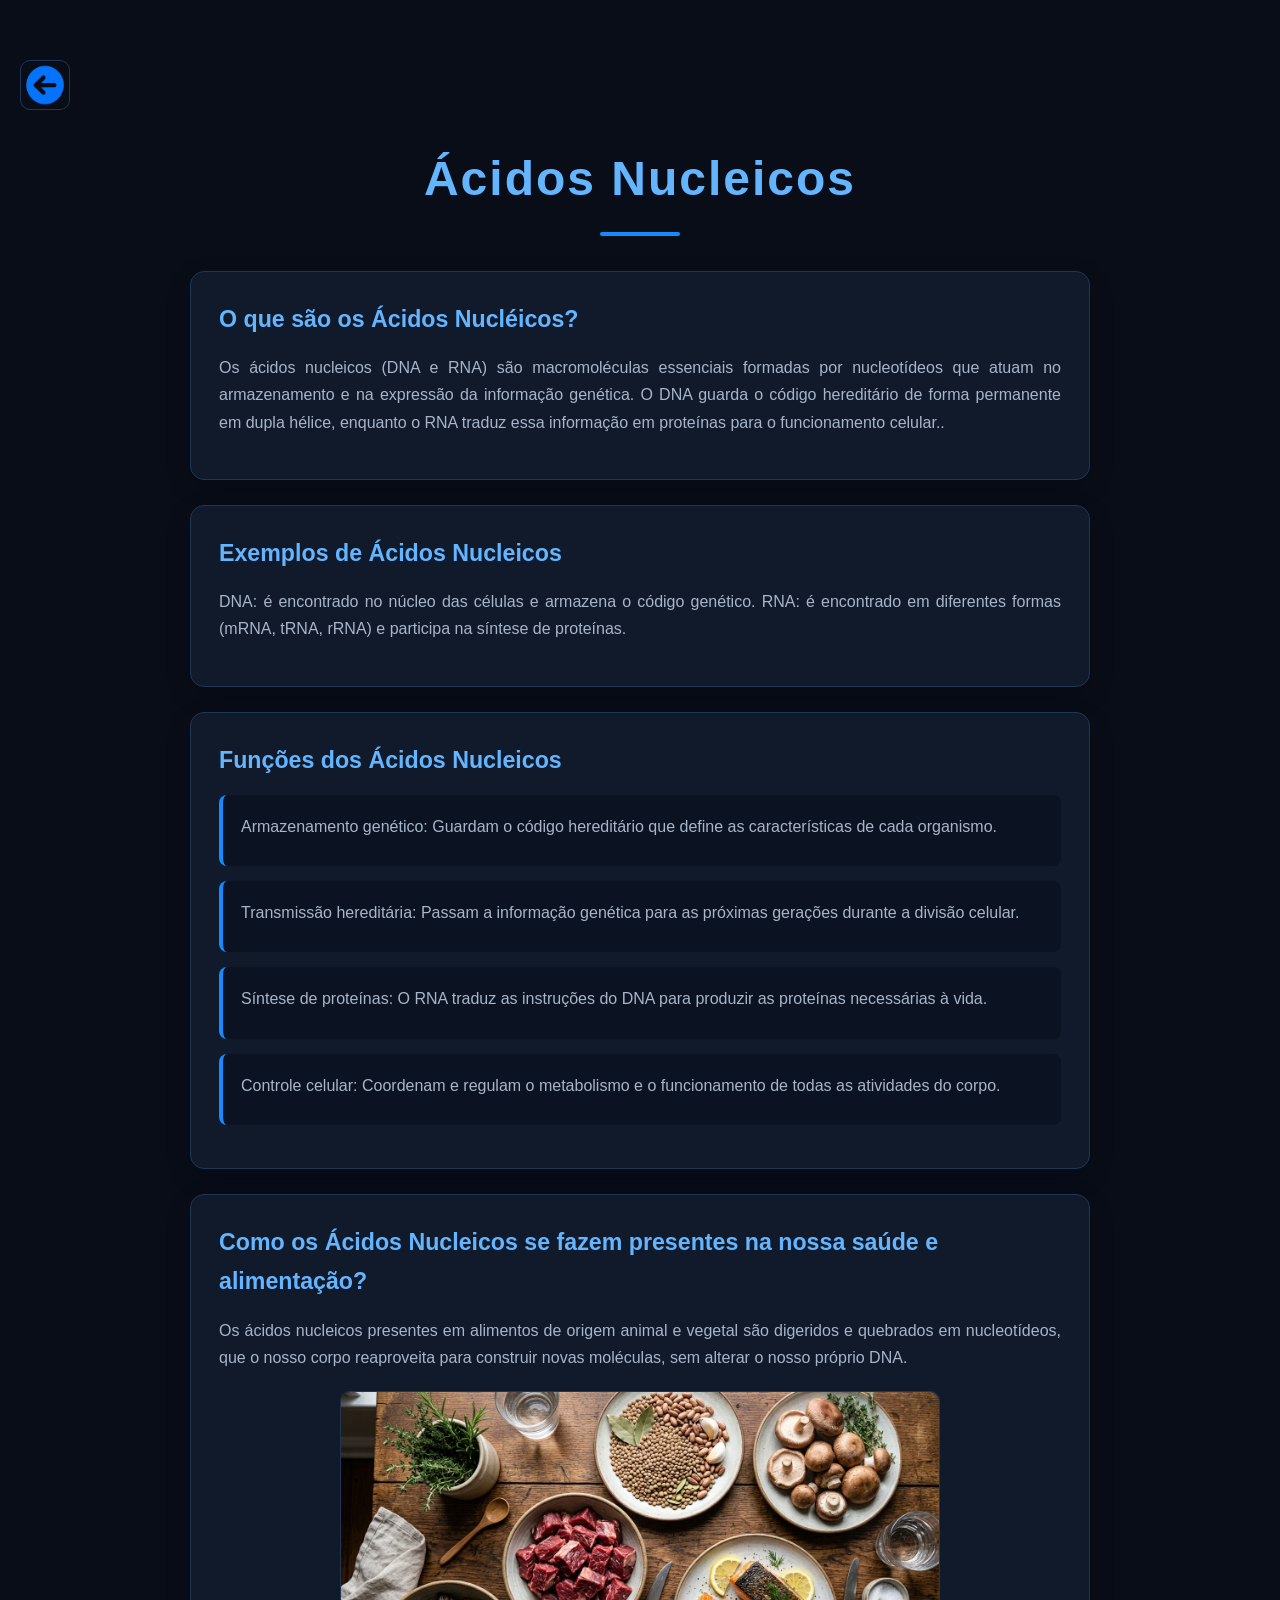
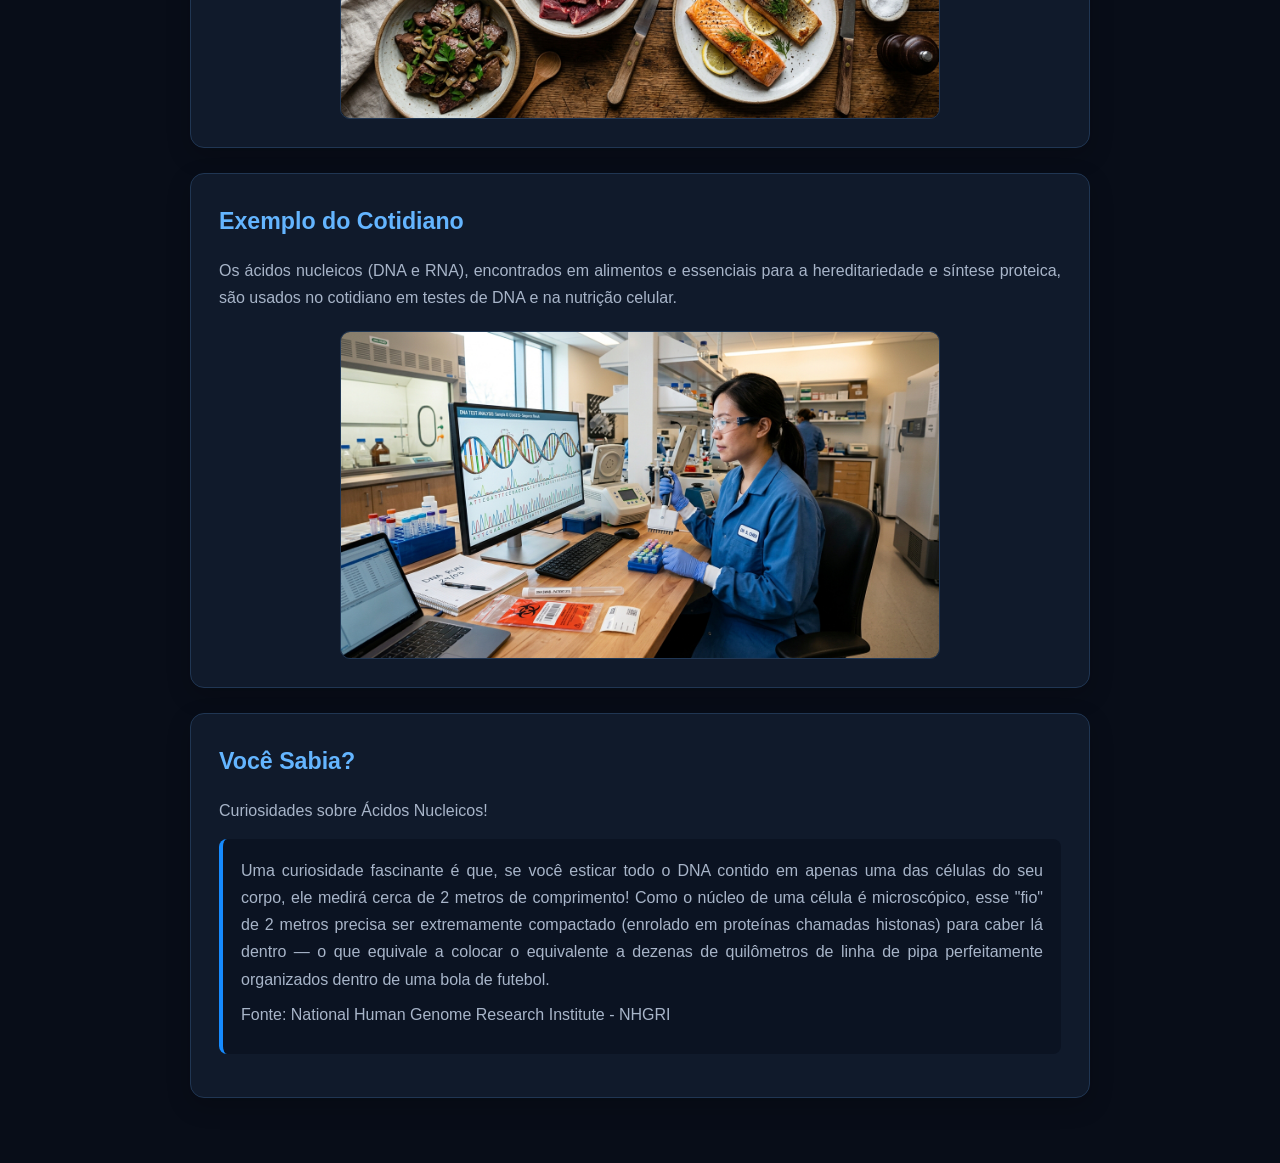
<file: acidos-nucleicos.html>
<!DOCTYPE html>
<html lang="pt-br">
<head>
    
    <meta charset="UTF-8">
    <meta name="viewport" content="width=device-width, initial-scale=1.0">
    <title>Ácidos Nucleicos</title>

    <link rel="stylesheet" href="assets/css/acidos-nucleicos.css">
    <script src="assets/script.js" defer></script>

    <link rel="icon" type="image/png" href="assets/img/macrolab-favicon.png">

</head>
<body>

    <a href="index.html" class="btn-voltar"><img src="assets/img/botao-voltar.png" alt=""></a>

    <h1 id="titulo">Ácidos Nucleicos</h1>
    <section>
        <h2 id="subtituloPrincipal">O que são os Ácidos Nucléicos?</h2>
        <p class="texto">Os ácidos nucleicos (DNA e RNA) são macromoléculas essenciais formadas por nucleotídeos que atuam no armazenamento e
            na expressão da informação genética. O DNA guarda o código hereditário de forma permanente em dupla hélice, enquanto o RNA traduz
            essa informação em proteínas para o funcionamento celular..</p>
    </section>

    <section>
        <h2 class="titulosPagina">Exemplos de Ácidos Nucleicos</h2>
        <p class="texto">DNA: é encontrado no núcleo das células e armazena o código genético.
        RNA: é encontrado em diferentes formas (mRNA, tRNA, rRNA) e participa na síntese de proteínas.
         </p>
    </section>

    <section>
        <h3>Funções dos Ácidos Nucleicos</h3>
        <h3 class="cardUtilidade1">
            <p>Armazenamento genético: Guardam o código hereditário que define as características de cada organismo.</p>
        </h3>
        <h3 class="cardUtilidade2">
            <p>Transmissão hereditária: Passam a informação genética para as próximas gerações durante a divisão celular.</p>
        </h3>
        <h3 class="cardUtilidade3">
            <p>Síntese de proteínas: O RNA traduz as instruções do DNA para produzir as proteínas necessárias à vida.</p>
        </h3>
        <h3 class="cardUtilidade4">
            <p>Controle celular: Coordenam e regulam o metabolismo e o funcionamento de todas as atividades do corpo.</p>
        </h3>
    </section>

    <section>
        <h2 class="titulosPagina">Como os Ácidos Nucleicos se fazem presentes na nossa saúde e alimentação?</h2>
        <p>Os ácidos nucleicos presentes em alimentos de origem animal e vegetal são digeridos e quebrados em nucleotídeos,
            que o nosso corpo reaproveita para construir novas moléculas, sem alterar o nosso próprio DNA.</p>
        <img src="assets/img/alimentacao-acidosnucleicos.jpg" alt="">
    </section>

    <section>
        <h2 class="titulosPagina">Exemplo do Cotidiano</h2>
        <p>Os ácidos nucleicos (DNA e RNA), encontrados em alimentos e essenciais para a hereditariedade e síntese proteica, são usados no cotidiano em testes de DNA e na nutrição celular.</p>
        <img src="assets/img/teste-dna.jpg" alt="">
    </section>

    <section>
        <h3>Você Sabia?</h3>
        <p>Curiosidades sobre Ácidos Nucleicos!</p>
        <h3 class="cardUtilidade3">
            <p> Uma curiosidade fascinante é que, se você esticar todo o DNA contido em apenas uma das células do seu corpo, ele medirá cerca de 2 metros de comprimento!
                Como o núcleo de uma célula é microscópico, esse "fio" de 2 metros precisa ser extremamente compactado (enrolado em proteínas chamadas histonas) para caber
                lá dentro — o que equivale a colocar o equivalente a dezenas de quilômetros de linha de pipa perfeitamente organizados dentro de uma bola de futebol.
            </p>
            <p>Fonte: National Human Genome Research Institute - NHGRI</p>
        </h3>
    </section>


</body>
</html>
</file>
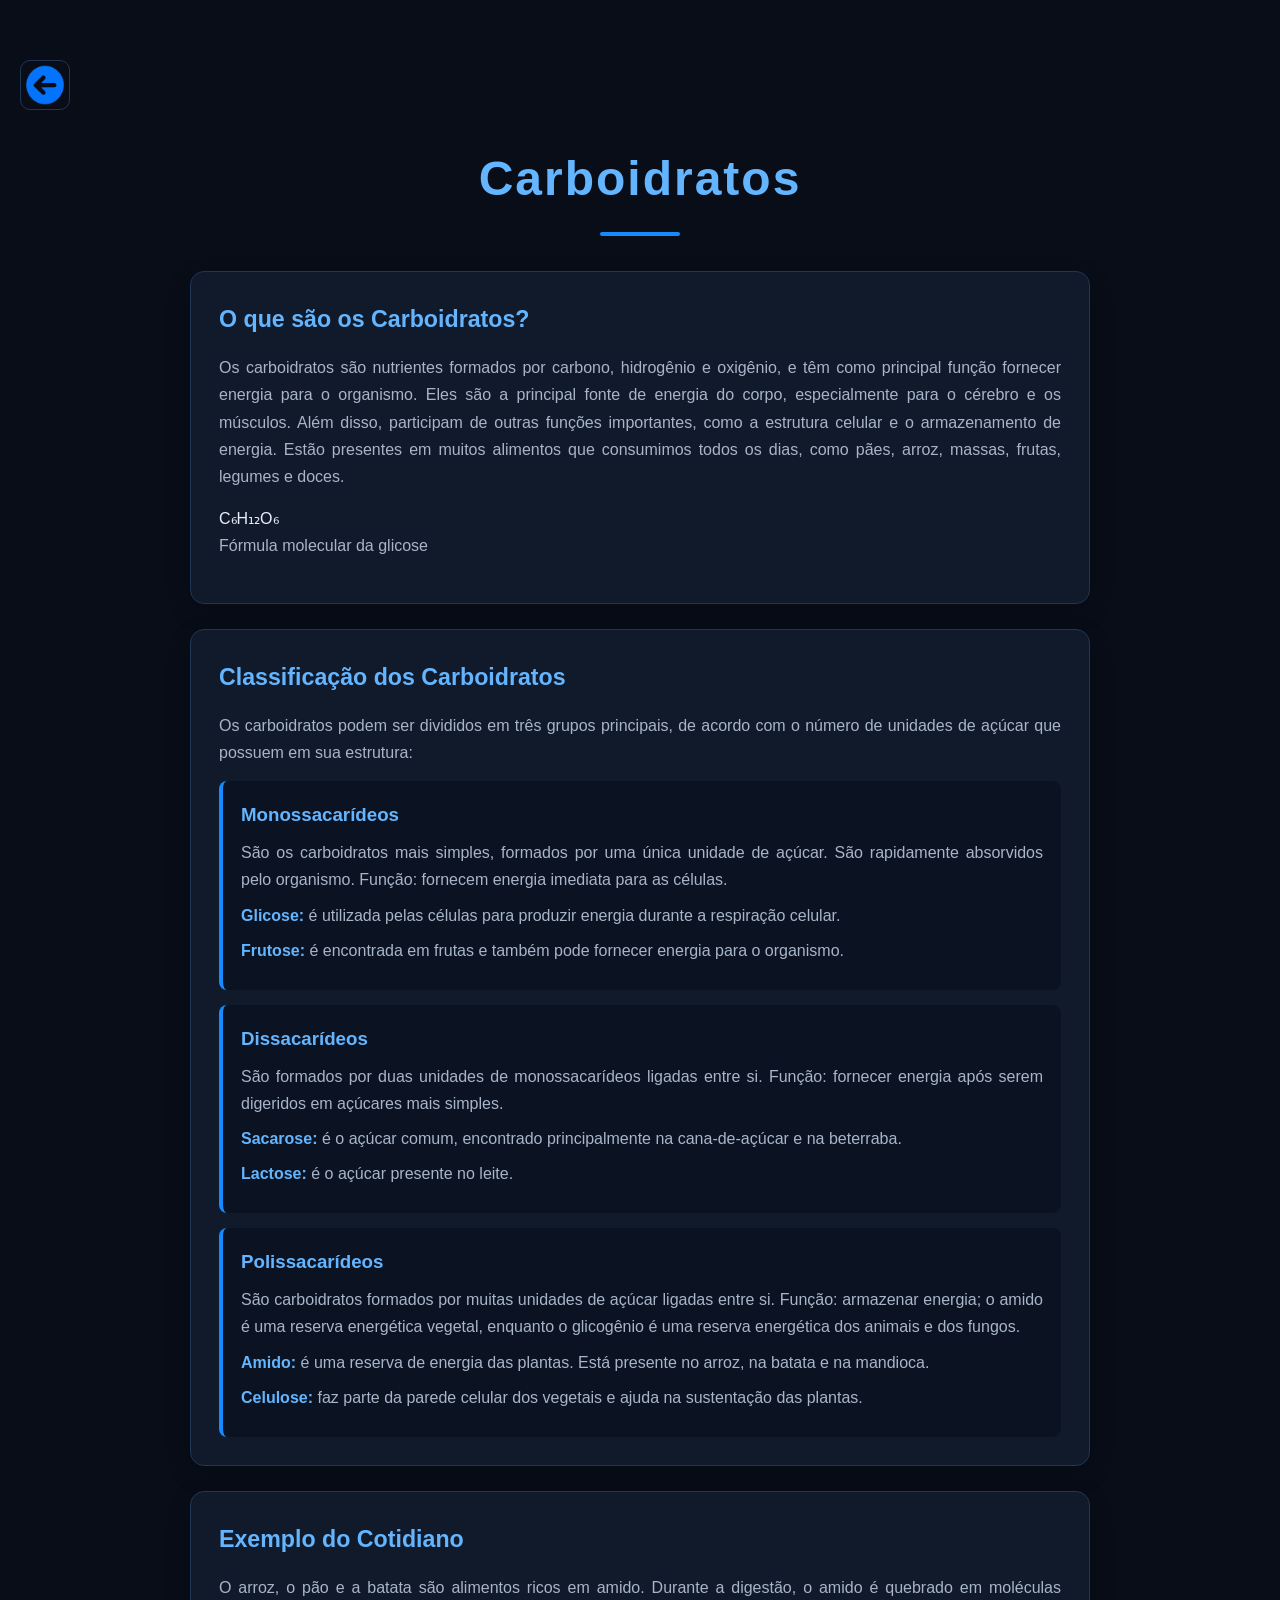
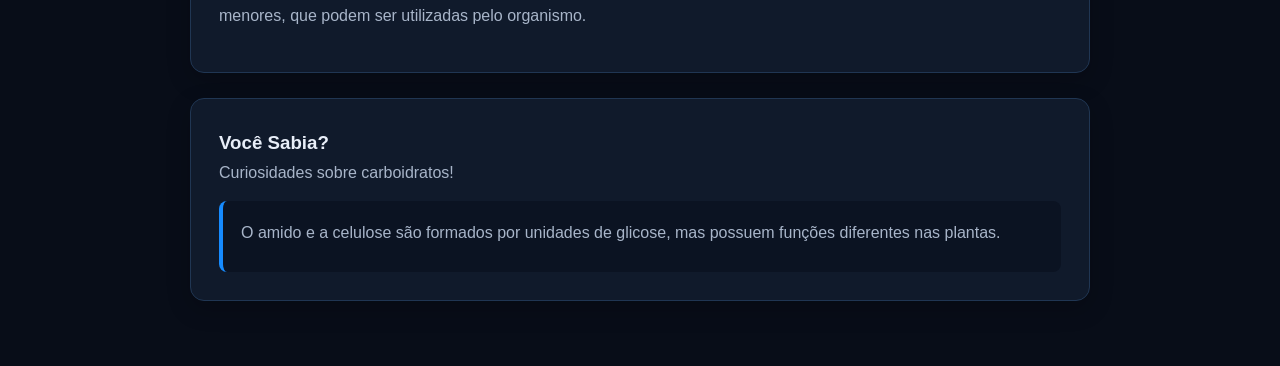
<file: carboidratos.html>
<!DOCTYPE html>
<html lang="pt-br">
<head>

    <meta charset="UTF-8">
    <meta name="viewport" content="width=device-width, initial-scale=1.0">
    <title>Carboidratos</title>

    <link rel="stylesheet" href="assets/css/carboidratos.css">
    <script src="assets/script.js" defer></script>

    <link rel="icon" type="image/png" href="assets/img/macrolab-favicon.png">

</head>
<body>

    <a href="index.html" class="btn-voltar"><img src="assets/img/botao-voltar.png" alt=""></a>

    <h1 id="titulo">Carboidratos</h1>
    <section>
        <h2 id="subtituloPrincipal">O que são os Carboidratos?</h2>
        <p class="texto">Os carboidratos são nutrientes formados por carbono, hidrogênio e oxigênio,
            e têm como principal função fornecer energia para o organismo.
            Eles são a principal fonte de energia do corpo, especialmente para o cérebro e os músculos.
            Além disso, participam de outras funções importantes, como a estrutura celular e o armazenamento de energia.
            Estão presentes em muitos alimentos que consumimos todos os dias, como pães, arroz, massas, frutas, legumes e doces.
        </p>

        <div class="formula">
            C₆H₁₂O₆
            <p>Fórmula molecular da glicose</p>
        </div>
    </section>

    <section>
        <h2 class="titulosPagina">Classificação dos Carboidratos</h2>
        <p class="texto">Os carboidratos podem ser divididos em três grupos principais,
            de acordo com o número de unidades de açúcar que possuem em sua estrutura:</p>

        <div class="cardUtilidade1">
            <h3>Monossacarídeos</h3>
            <p>São os carboidratos mais simples, formados por uma única unidade de açúcar.
                São rapidamente absorvidos pelo organismo.
                Função: fornecem energia imediata para as células.</p>
            <p><strong>Glicose:</strong> é utilizada pelas células para produzir energia durante a respiração celular.</p>
            <p><strong>Frutose:</strong> é encontrada em frutas e também pode fornecer energia para o organismo.</p>
        </div>

        <div class="cardUtilidade2">
            <h3>Dissacarídeos</h3>
            <p>São formados por duas unidades de monossacarídeos ligadas entre si.
                Função: fornecer energia após serem digeridos em açúcares mais simples.</p>
            <p><strong>Sacarose:</strong> é o açúcar comum, encontrado principalmente na cana-de-açúcar e na beterraba.</p>
            <p><strong>Lactose:</strong> é o açúcar presente no leite.</p>
        </div>

        <div class="cardUtilidade3">
            <h3>Polissacarídeos</h3>
            <p>São carboidratos formados por muitas unidades de açúcar ligadas entre si.
                Função: armazenar energia; o amido é uma reserva energética vegetal,
                enquanto o glicogênio é uma reserva energética dos animais e dos fungos.</p>
            <p><strong>Amido:</strong> é uma reserva de energia das plantas. Está presente no arroz, na batata e na mandioca.</p>
            <p><strong>Celulose:</strong> faz parte da parede celular dos vegetais e ajuda na sustentação das plantas.</p>
        </div>
    </section>

    <section>
        <h2 class="titulosPagina">Exemplo do Cotidiano</h2>
        <p class="texto">O arroz, o pão e a batata são alimentos ricos em amido.
            Durante a digestão, o amido é quebrado em moléculas menores, que podem ser utilizadas pelo organismo.</p>
    </section>

    <section>
        <h3>Você Sabia?</h3>
        <p>Curiosidades sobre carboidratos!</p>
        <div class="cardUtilidade3">
            <p>O amido e a celulose são formados por unidades de glicose,
                mas possuem funções diferentes nas plantas.</p>
        </div>
    </section>

</body>
</html>
</file>
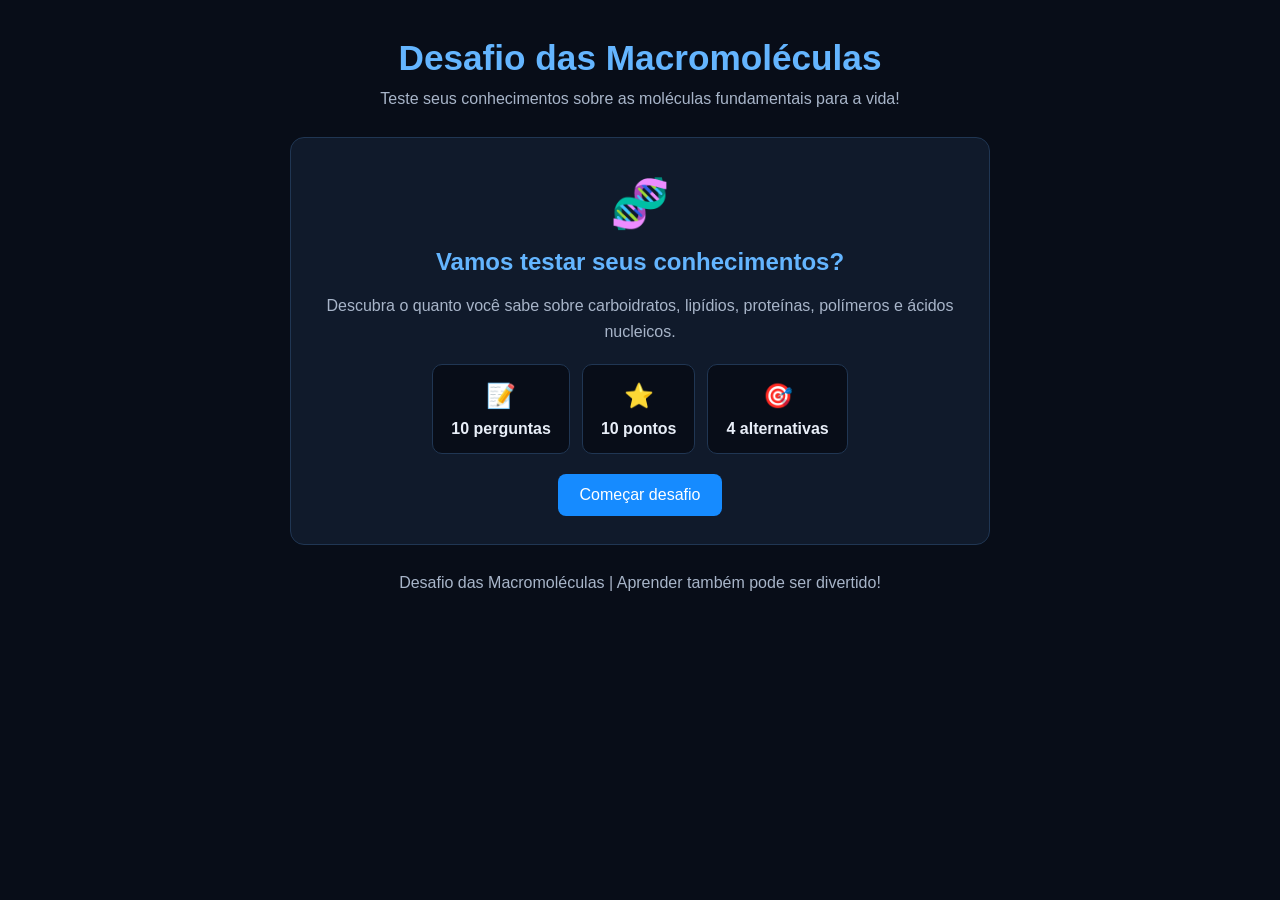
<file: quiz.html>
<!DOCTYPE html>
<html lang="pt-br">
<head>
    <meta charset="UTF-8">
    <meta name="viewport" content="width=device-width, initial-scale=1.0">

    <title>Desafio das Macromoléculas</title>

    <link rel="stylesheet" href="assets/css/quiz.css">
    <script src="assets/script.js" defer></script>
</head>

<body>

    <header>
        <h1 id="titulo">Desafio das Macromoléculas</h1>
        <p class="descricao">
            Teste seus conhecimentos sobre as moléculas
            fundamentais para a vida!
        </p>
    </header>

    <main class="container">

        <!-- TELA INICIAL -->
        <section id="telaInicial" class="tela inicial">
            <div class="icone">🧬</div>

            <h2>Vamos testar seus conhecimentos?</h2>

            <p>
                Descubra o quanto você sabe sobre carboidratos,
                lipídios, proteínas, polímeros e ácidos nucleicos.
            </p>

            <div class="informacoes">
                <div class="info-card">
                    <span>📝</span>
                    <h3>10 perguntas</h3>
                </div>

                <div class="info-card">
                    <span>⭐</span>
                    <h3>10 pontos</h3>
                </div>

                <div class="info-card">
                    <span>🎯</span>
                    <h3>4 alternativas</h3>
                </div>
            </div>

            <button id="botaoIniciar" type="button">
                Começar desafio
            </button>
        </section>


        <!-- TELA DO QUIZ -->
        <section id="telaQuiz" class="tela quiz" hidden>

            <div class="topoQuiz">
                <span id="categoria">Carboidratos</span>
                <span id="contadorPergunta">Pergunta 1 de 10</span>
            </div>

            <div
                class="barraProgresso"
                role="progressbar"
                aria-label="Progresso do quiz"
                aria-valuemin="0"
                aria-valuemax="10"
                aria-valuenow="0"
                id="progresso"
            >
                <div id="progressoPreenchido"></div>
            </div>

            <p id="pontuacaoAtual">Pontuação: 0</p>

            <h2 id="pergunta">
                Qual é a principal função da glicose nas células?
            </h2>

            <div id="alternativas" class="alternativas">

                <button class="alternativa" type="button" data-opcao="0">
                    A- Armazenar informações genéticas
                </button>

                <button class="alternativa" type="button" data-opcao="1">
                    B- Fornecer energia para processos celulares
                </button>

                <button class="alternativa" type="button" data-opcao="2">
                    C- Formar anticorpos diretamente
                </button>

                <button class="alternativa" type="button" data-opcao="3">
                    D- Formar a membrana celular
                </button>

            </div>

            <!-- MENSAGEM DE CORREÇÃO -->
            <div id="feedback" class="feedback" role="status" hidden>
                <h3 id="tituloFeedback"></h3>
                <p id="explicacao"></p>
            </div>

            <button id="botaoProxima" type="button" disabled>
                Confirmar resposta
            </button>

        </section>


        <!-- TELA DE RESULTADO -->
        <section id="telaResultado" class="tela resultado" hidden>

            <div class="icone">🏆</div>

            <h2>Desafio concluído!</h2>

            <p>Confira seu desempenho no quiz.</p>

            <div class="resultadoPontuacao">
                <span id="pontuacaoFinal">0</span>
                <span>/ 10 pontos</span>
            </div>

            <p id="percentual">Você acertou 0% das perguntas.</p>

            <h3 id="mensagemFinal">
                Continue estudando!
            </h3>

            <div class="resumo">
                <div class="resumoCard">
                    <span>✅</span>
                    <p>Acertos</p>
                    <strong id="totalAcertos">0</strong>
                </div>

                <div class="resumoCard">
                    <span>❌</span>
                    <p>Erros</p>
                    <strong id="totalErros">0</strong>
                </div>
            </div>

            <button id="botaoReiniciar" type="button">
                Jogar novamente
            </button>

        </section>

    </main>

    <footer>
        <p>
            Desafio das Macromoléculas |
            Aprender também pode ser divertido!
        </p>
    </footer>

</body>
</html>
</file>
<file: assets/css/acidos-nucleicos.css>
* {
    margin: 0;
    padding: 0;
    box-sizing: border-box;
}

:root {
    --fundo: #080d18;
    --fundo-card: #101a2b;
    --azul: #168bff;
    --azul-claro: #64b5ff;
    --texto: #e8eef8;
    --texto-secundario: #a8b5c9;
    --borda: #203653;
}

html {
    scroll-behavior: smooth;
}

body {
    background-color: var(--fundo);
    color: var(--texto);
    font-family: Arial, Helvetica, sans-serif;
    line-height: 1.7;
    padding: 40px 20px;
}


#titulo {
    text-align: center;
    color: var(--azul-claro);
    font-size: 3rem;
    letter-spacing: 2px;
    margin-bottom: 15px;
}

#titulo::after {
    content: "";
    display: block;
    width: 80px;
    height: 4px;
    background-color: var(--azul);
    margin: 12px auto 35px;
    border-radius: 5px;
}


section {
    max-width: 900px;
    margin: 25px auto;
    padding: 28px;
    background-color: var(--fundo-card);
    border: 1px solid var(--borda);
    border-radius: 14px;
    box-shadow: 0 8px 24px rgba(0, 0, 0, 0.2);
    transition: border-color 0.3s, transform 0.3s;
}

section:hover {
    border-color: var(--azul);
    transform: translateY(-3px);
}



#subtituloPrincipal,
.titulosPagina,
section > h3 {
    color: var(--azul-claro);
    font-size: 1.45rem;
    margin-bottom: 15px;
}

h3 {
    font-size: 1.2rem;
}


p,
.texto {
    color: var(--texto-secundario);
    font-size: 1rem;
    margin-bottom: 15px;
    text-align: justify;
}

strong {
    color: var(--azul-claro);
}


.cardUtilidade1,
.cardUtilidade2,
.cardUtilidade3,
.cardUtilidade4 {
    background-color: #0b1322;
    border-left: 4px solid var(--azul);
    border-radius: 8px;
    padding: 18px;
    margin-top: 15px;
    font-size: 1rem;
    font-weight: normal;
}

.cardUtilidade1 p,
.cardUtilidade2 p,
.cardUtilidade3 p,
.cardUtilidade4 p {
    margin-bottom: 8px;
}

.btn-voltar {
    display: inline-block;
    margin-bottom: 20px;
    text-decoration: none;
    color: var(--azul);
    font-weight: bold;
    transition: color 0.3s;

    width: 50px;
}


img {
    display: block;
    width: 100%;
    max-width: 600px;
    height: auto;
    margin: 20px auto 0;
    border-radius: 10px;
    border: 1px solid var(--borda);
}


@media (max-width: 600px) {
    body {
        padding: 25px 12px;
    }

    #titulo {
        font-size: 2.2rem;
    }

    section {
        padding: 20px;
        margin: 18px auto;
    }

    #subtituloPrincipal,
    .titulosPagina,
    section > h3 {
        font-size: 1.2rem;
    }

    p,
    .texto {
        font-size: 0.95rem;
    }
}
</file>
<file: assets/css/carboidratos.css>
* {
    margin: 0;
    padding: 0;
    box-sizing: border-box;
}

:root {
    --fundo: #080d18;
    --fundo-card: #101a2b;
    --azul: #168bff;
    --azul-claro: #64b5ff;
    --texto: #e8eef8;
    --texto-secundario: #a8b5c9;
    --borda: #203653;
}

html {
    scroll-behavior: smooth; 
    /*  serve para animar de forma suave a rolagem da página quando o usuário clica em um link âncora */
}

body {
    background-color: var(--fundo);
    color: var(--texto);
    font-family: Arial, Helvetica, sans-serif;
    line-height: 1.7;
    padding: 40px 20px;
}

#titulo {
    text-align: center;
    color: var(--azul-claro);
    font-size: 3rem;
    letter-spacing: 2px;
    margin-bottom: 15px;
}

#titulo::after {
    content: "";
    display: block;
    width: 80px;
    height: 4px;
    background-color: var(--azul);
    margin: 12px auto 35px;
    border-radius: 5px;
}

nav a {
    text-decoration: none;
}


section {
    max-width: 900px;
    margin: 25px auto;
    padding: 28px;
    background-color: var(--fundo-card);
    border: 1px solid var(--borda);
    border-radius: 14px;
    box-shadow: 0 8px 24px rgba(0, 0, 0, 0.2);
    transition: border-color 0.3s, transform 0.3s;
}

section:hover {
    border-color: var(--azul);
    transform: translateY(-3px);
}


#subtituloPrincipal,
.titulosPagina,
section > h2 {
    color: var(--azul-claro);
    font-size: 1.45rem;
    margin-bottom: 15px;
}

h2 {
    font-size: 1.2rem;
}


p,
.texto {
    color: var(--texto-secundario);
    font-size: 1rem;
    margin-bottom: 15px;
    text-align: justify;
}

strong {
    color: var(--azul-claro);
}


.cardUtilidade1,
.cardUtilidade2,
.cardUtilidade3 {
    background-color: #0b1322;
    border-left: 4px solid var(--azul);
    border-radius: 8px;
    padding: 18px;
    margin-top: 15px;
    font-size: 1rem;
    font-weight: normal;
}

.cardUtilidade1 p,
.cardUtilidade2 p,
.cardUtilidade3 p {
    margin-bottom: 8px;
}

.btn-voltar {
    display: inline-block;
    margin-bottom: 20px;
    text-decoration: none;
    color: var(--azul);
    font-weight: bold;
    transition: color 0.3s;

    width: 50px;
}

img {
    display: block;
    width: 100%;
    max-width: 600px;
    height: auto;
    margin: 20px auto 0;
    border-radius: 10px;
    border: 1px solid var(--borda);
}


@media (max-width: 600px) {
    body {
        padding: 25px 12px;
    }

    #titulo {
        font-size: 2.2rem;
    }

    section {
        padding: 20px;
        margin: 18px auto;
    }

    #subtituloPrincipal,
    .titulosPagina,
    section > h3 {
        font-size: 1.2rem;
    }

    p,
    .texto {
        font-size: 0.95rem;
    }
}

/* TÍTULOS DENTRO DOS CARDS DOS 3 TIPOS */
.cardUtilidade1 h3,
.cardUtilidade2 h3,
.cardUtilidade3 h3 {
    color: var(--azul-claro);
    margin-bottom: 8px;
}

/* EFEITO AO PASSAR O MOUSE NOS 3 TIPOS DE CARBOIDRATOS */
.cardUtilidade1,
.cardUtilidade2,
.cardUtilidade3 {
    transition: transform 0.3s, box-shadow 0.3s, border-color 0.3s;
}

.cardUtilidade1:hover,
.cardUtilidade2:hover,
.cardUtilidade3:hover {
    transform: translateX(10px); /* ANDA UM POUCO PARA O LADO */
    border-left-color: var(--azul-claro);
    box-shadow: 0 6px 16px rgba(0, 0, 0, 0.35);
}
</file>
<file: assets/css/quiz.css>
/* CORES DO MODO ESCURO (PADRÃO) */
:root {
    --fundo: #080d18;
    --fundo-card: #101a2b;
    --azul: #168bff;
    --azul-claro: #64b5ff;
    --texto: #e8eef8;
    --texto-secundario: #a8b5c9;
    --borda: #203653;
}

/* CORES DO MODO CLARO */
body.claro {
    --fundo: #eef3fa;
    --fundo-card: #ffffff;
    --azul: #0b6fd6;
    --azul-claro: #0b6fd6;
    --texto: #0f1a2b;
    --texto-secundario: #3b4a60;
    --borda: #c5d3e6;
}

* {
    margin: 0;
    padding: 0;
    box-sizing: border-box;
}

/* FAZ O ATRIBUTO HIDDEN ESCONDER O ELEMENTO SEMPRE */
[hidden] {
    display: none !important;
}

body {
    background-color: var(--fundo);
    color: var(--texto);
    font-family: Arial, Helvetica, sans-serif;
    line-height: 1.6;
    padding: 30px 15px;
}

/* CABEÇALHO */
header {
    text-align: center;
    margin-bottom: 25px;
}

h1 {
    color: var(--azul-claro);
    font-size: 2.2rem;
}

.descricao {
    color: var(--texto-secundario);
    margin-bottom: 10px;
}

/* CAIXA PRINCIPAL */
.container {
    max-width: 700px;
    margin: 0 auto;
}

.tela {
    background-color: var(--fundo-card);
    border: 1px solid var(--borda);
    border-radius: 14px;
    padding: 28px;
}

.inicial,
.resultado {
    text-align: center;
}

.icone {
    font-size: 3rem;
}

h2 {
    color: var(--azul-claro);
    margin-bottom: 12px;
}

p {
    color: var(--texto-secundario);
    margin-bottom: 15px;
}

/* BOTÕES */
button {
    background-color: var(--azul);
    color: #ffffff;
    border: none;
    border-radius: 8px;
    padding: 12px 22px;
    font-size: 1rem;
    cursor: pointer;
}

button:hover {
    opacity: 0.85;
}

button:disabled {
    opacity: 0.4;
    cursor: not-allowed;
}

/* CARDS DA TELA INICIAL */
.informacoes {
    display: flex;
    justify-content: center;
    flex-wrap: wrap;
    gap: 12px;
    margin: 20px 0;
}

.info-card {
    background-color: var(--fundo);
    border: 1px solid var(--borda);
    border-radius: 10px;
    padding: 12px 18px;
}

.info-card span {
    font-size: 1.5rem;
}

.info-card h3 {
    font-size: 1rem;
}

/* TELA DO QUIZ */
.topoQuiz {
    display: flex;
    justify-content: space-between;
    color: var(--azul-claro);
    font-weight: bold;
    margin-bottom: 10px;
}

.barraProgresso {
    height: 10px;
    background-color: var(--borda);
    border-radius: 5px;
    overflow: hidden;
    margin-bottom: 15px;
}

#progressoPreenchido {
    height: 100%;
    width: 0%;
    background-color: var(--azul);
    transition: width 0.3s;
}

#pergunta {
    font-size: 1.3rem;
    margin-bottom: 20px;
}

/* ALTERNATIVAS */
.alternativas {
    display: flex;
    flex-direction: column;
    gap: 10px;
    margin-bottom: 20px;
}

.alternativa {
    background-color: var(--fundo);
    color: var(--texto);
    border: 2px solid var(--borda);
    text-align: left;
    padding: 14px;
}

.alternativa:hover {
    border-color: var(--azul);
    opacity: 1;
}

.alternativa.selecionada {
    border-color: var(--azul);
}

/* RESPOSTA CERTA (VERDE) E ERRADA (VERMELHO) */
.alternativa.certa {
    background-color: #1f9d55;
    border-color: #1f9d55;
    color: #ffffff;
}

.alternativa.errada {
    background-color: #d64545;
    border-color: #d64545;
    color: #ffffff;
}

/* MENSAGEM DE CORREÇÃO */
.feedback {
    background-color: var(--fundo);
    border-left: 5px solid var(--azul);
    border-radius: 8px;
    padding: 15px;
    margin-bottom: 20px;
}

.feedback.certo {
    border-left-color: #1f9d55;
}

.feedback.errado {
    border-left-color: #d64545;
}

.feedback h3 {
    margin-bottom: 5px;
}

.feedback p {
    margin-bottom: 0;
}

/* TELA DE RESULTADO */
.resultadoPontuacao {
    font-size: 1.2rem;
    margin-bottom: 10px;
}

#pontuacaoFinal {
    color: var(--azul-claro);
    font-size: 3rem;
    font-weight: bold;
}

.resumo {
    display: flex;
    justify-content: center;
    gap: 15px;
    margin: 20px 0;
}

.resumoCard {
    background-color: var(--fundo);
    border: 1px solid var(--borda);
    border-radius: 10px;
    padding: 15px 25px;
}

.resumoCard p {
    margin-bottom: 0;
}

/* RODAPÉ */
footer {
    text-align: center;
    color: var(--texto-secundario);
    margin-top: 25px;
}

/* CELULAR */
@media (max-width: 600px) {
    h1 {
        font-size: 1.7rem;
    }

    .tela {
        padding: 20px;
    }

    .topoQuiz {
        flex-direction: column;
    }
}
</file>
